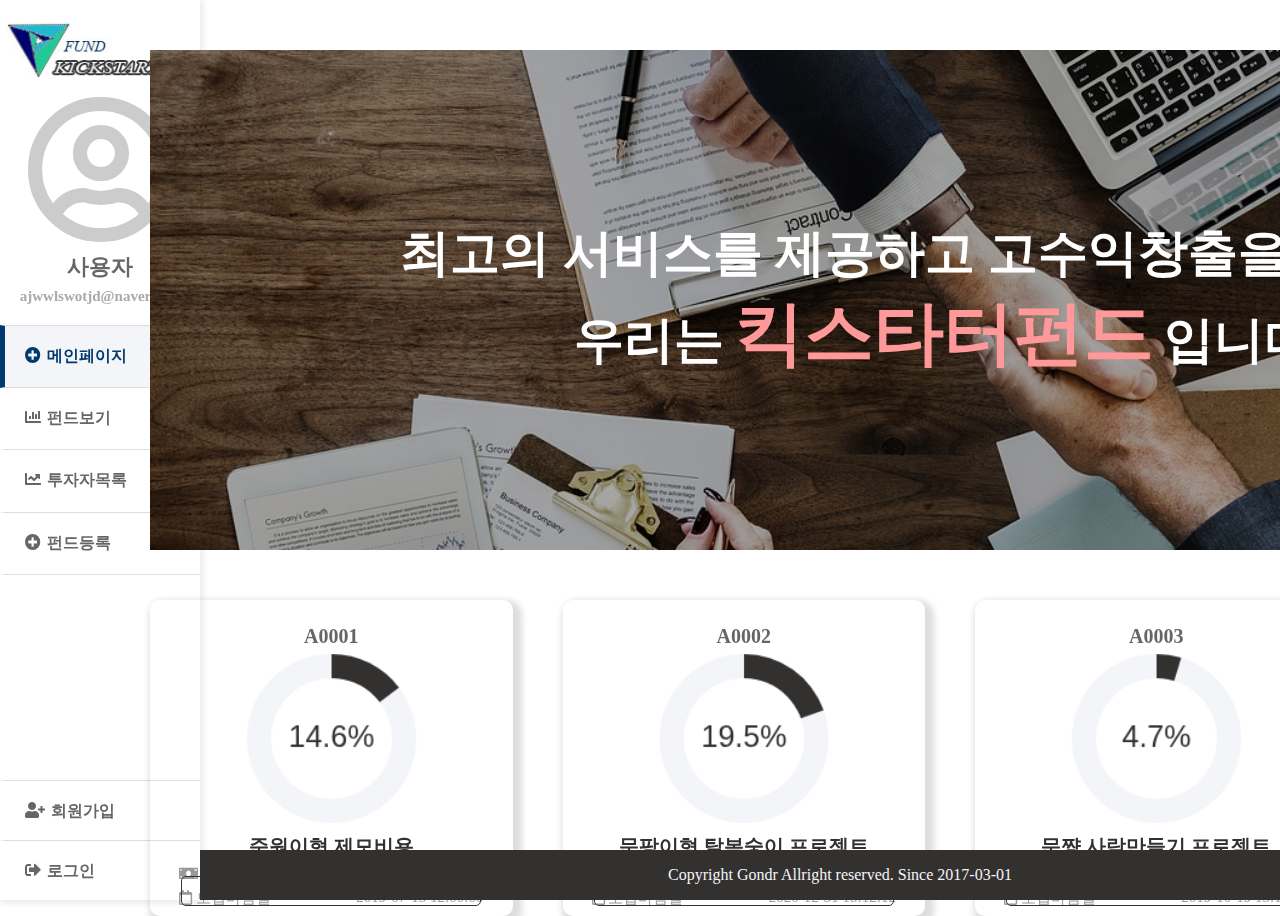
<file: index.html>
<!DOCTYPE html>
<html lang="ko">
<head>
	<link rel="stylesheet" href="./css/style.css">
	<script src="./js/jquery-3.4.1.js"></script>
	<link rel="stylesheet" href="./css/indexStyle.css">
	<meta charset="UTF-8">
	<title>A모듈</title>
</head>
<body>
	<header>
		<div id="logo"></div>
		<div id="profile">
			<i class="far fa-user-circle"></i>
			<p class="user-job">사용자</p>
			<p class="user-email">ajwwlswotjd@naver.com</p>
		</div>
		<nav>
			<li class="active"><a href="/index.html">
				<i class="fas fa-plus-circle"></i>
				메인페이지
			</a></li>
			<li><a href="/fund-list.html">
				<i class="fas fa-chart-bar"></i>
				펀드보기
			</a></li>
			<li><a href="/investor-list.html">
				<i class="fas fa-chart-line"></i>
				투자자목록
			</a></li>
			<li><a href="/form.html">
				<i class="fas fa-plus-circle"></i>
				펀드등록
			</a></li>
		</nav>

		<div class="user-option">
			<div class="register-mypage">
				<i class="fas fa-user-plus"></i>
				<a href="/register.html">회원가입</a>
			</div>

			<div class="login-logout">
				<i class="fas fa-sign-out-alt"></i>
				<a href="#">로그인</a>
			</div>
		</div>
	</header>

	<section id="main-wrapper">
		<div id="visual">
			<div class="visual-dark">
				<h1>최고의 서비스를 제공하고 고수익창출을 선도하는<br>우리는<span>킥스타터펀드</span>입니다.</h1>
			</div>
		</div>

		<div id="fund">
			<li>
				<div class="fund-num">
					A0001
				</div>

				<canvas>
					
				</canvas>

				<div class="fund-name">
					준원이형 제모비용
				</div>

				<div class="fund-current">
					<div>
						<i class="fas fa-money-bill"></i>
						현재금액
					</div>
					<div>15,000,000원</div>
				</div>

				<div class="fund-date">
					<div>
						<i class="far fa-calendar"></i>
						모집마감일
					</div>
					<div>2019-07-15 12:00:00</div>
				</div>

				<div class="ssbg">
					<button>상세보기</button>
				</div>
			</li>
			<li>
				<div class="fund-num">
					A0002
				</div>

				<canvas>
					
				</canvas>

				<div class="fund-name">
					문팡이형 탈복숭이 프로젝트
				</div>

				<div class="fund-current">
					<div>
						<i class="fas fa-money-bill"></i>
						현재금액
					</div>
					<div>20,000원</div>
				</div>

				<div class="fund-date">
					<div>
						<i class="far fa-calendar"></i>
						모집마감일
					</div>
					<div>2020-12-31 15:12:12</div>
				</div>

				<div class="ssbg">
					<button>상세보기</button>
				</div>
			</li>
			<li>
				<div class="fund-num">
					A0003
				</div>

				<canvas>
					
				</canvas>

				<div class="fund-name">
					문쨩 사람만들기 프로젝트
				</div>

				<div class="fund-current">
					<div>
						<i class="fas fa-money-bill"></i>
						현재금액
					</div>
					<div>15,000,000,000원</div>
				</div>

				<div class="fund-date">
					<div>
						<i class="far fa-calendar"></i>
						모집마감일
					</div>
					<div>2019-10-19 15:15:15</div>
				</div>

				<div class="ssbg">
					<button>상세보기</button>
				</div>
			</li>
			<li>
				<div class="fund-num">
					A0004
				</div>

				<canvas>
					
				</canvas>

				<div class="fund-name">
					위대한트린님 올스킨 사드리기
				</div>

				<div class="fund-current">
					<div>
						<i class="fas fa-money-bill"></i>
						현재금액
					</div>
					<div>500,000,000,000원</div>
				</div>

				<div class="fund-date">
					<div>
						<i class="far fa-calendar"></i>
						모집마감일
					</div>
					<div>2019-7-31 23:59:59</div>
				</div>

				<div class="ssbg">
					<button>상세보기</button>
				</div>
			</li>
		</div>
	</section>

	<footer>
		Copyright Gondr Allright reserved. Since 2017-03-01
	</footer>

	<script>
		$("nav > li").on("click",(e)=>{
			e.target.querySelector("a").click();
		});
		$("#logo").on("click",()=>{$("nav > li:nth-child(1)").click()});
		$(".register-mypage").on("click",(e)=>{e.target.querySelector("a").click()});

		drawCanvas(0,50000000,15000000);
		drawCanvas(1,50000,20000);
		drawCanvas(2,155555000000,15000000000);
		drawCanvas(3,9999999999999,500000000000);

		function drawCanvas(index,total,current){
			let canvas = document.querySelectorAll("canvas")[index];
			let ctx = canvas.getContext("2d");
			let w = canvas.width;
			let h = canvas.height;
			let now = 0;
			let term = current / 45;
			let frame = setInterval(()=>{
				now+=term;
				if(now >= current){
					now=current;
					clearInterval(frame);
				}
				draw(ctx,w,h,now,total);
			},1000/30);
		}

		function draw(ctx,w,h,now,total){
			ctx.clearRect(0,0,w,h);

			ctx.beginPath();
			ctx.moveTo(w/2,h/2);
			ctx.arc(w/2,h/2,w/2-80,-Math.PI/2, 3/2*Math.PI);
			ctx.closePath();
			ctx.fillStyle = "#f4f5f9";
			ctx.fill();

			ctx.beginPath();
			ctx.moveTo(w/2,h/2);
			ctx.arc(w/2,h/2,w/2-80,-Math.PI/2,-Math.PI/2+(now/total)*(2*Math.PI));
			ctx.closePath();
			ctx.fillStyle = "#333030";
			ctx.fill();

			ctx.beginPath();
			ctx.moveTo(w/2,h/2);
			ctx.arc(w/2,h/2,w/2-100,-Math.PI/2, 3/2*Math.PI);
			ctx.closePath();
			ctx.fillStyle = "#fff";
			ctx.fill();

			let percent = Math.floor(now/total*1000)/10;
			ctx.moveTo(w/2,h/2);
			ctx.font = "25px Arial";
			ctx.fillStyle = "#333030";
			ctx.textAlign = "center";
			ctx.textBaseline = "middle";
			ctx.fillText(percent+"%",w/2,h/2);
		}

		function log(c){
			console.log(c);
		}
	</script>
</body>
</html>
</file>
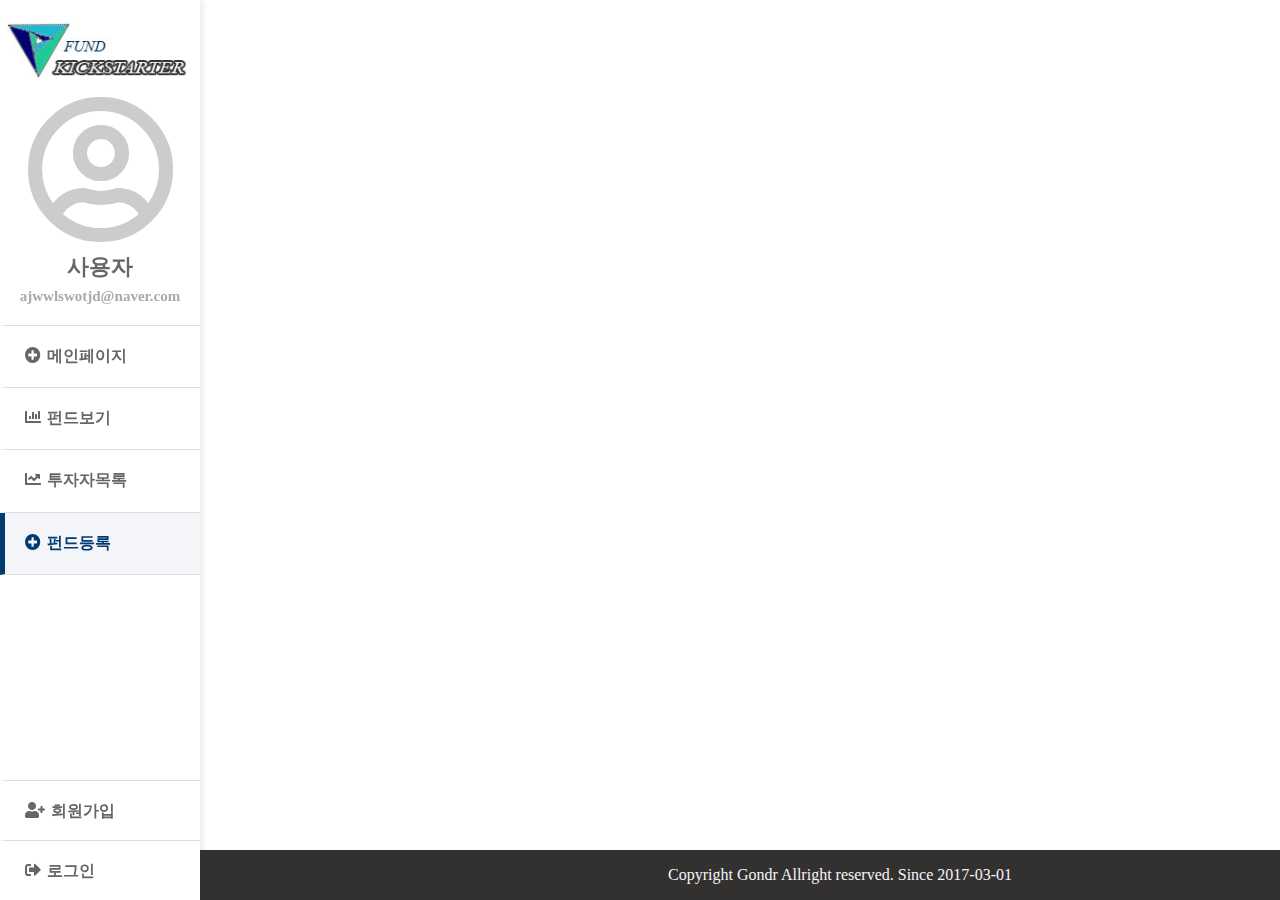
<file: form.html>
<!DOCTYPE html>
<html lang="ko">
<head>
	<link rel="stylesheet" href="./css/style.css">
	<script src="./js/jquery-3.4.1.js"></script>
	<meta charset="UTF-8">
	<title>A모듈</title>
</head>
<body>
	<header>
		<div id="logo"></div>
		<div id="profile">
			<i class="far fa-user-circle"></i>
			<p class="user-job">사용자</p>
			<p class="user-email">ajwwlswotjd@naver.com</p>
		</div>
		<nav>
			<li><a href="/index.html">
				<i class="fas fa-plus-circle"></i>
				메인페이지
			</a></li>
			<li><a href="/fund-list.html">
				<i class="fas fa-chart-bar"></i>
				펀드보기
			</a></li>
			<li><a href="/investor-list.html">
				<i class="fas fa-chart-line"></i>
				투자자목록
			</a></li>
			<li class="active"><a href="/form.html">
				<i class="fas fa-plus-circle"></i>
				펀드등록
			</a></li>
		</nav>

		<div class="user-option">
			<div class="register-mypage">
				<i class="fas fa-user-plus"></i>
				<a href="/register.html">회원가입</a>
			</div>

			<div class="login-logout">
				<i class="fas fa-sign-out-alt"></i>
				<a href="#">로그인</a>
			</div>
		</div>
	</header>

	<section id="main-wrapper">
		
	</section>

	<footer>
		Copyright Gondr Allright reserved. Since 2017-03-01
	</footer>

	<script>
		$("nav > li").on("click",(e)=>{
			e.target.querySelector("a").click();
		});
		$("#logo").on("click",()=>{$("nav > li:nth-child(1)").click()});
		$(".register-mypage").on("click",(e)=>{e.target.querySelector("a").click()});
	</script>
</body>
</html>
</file>
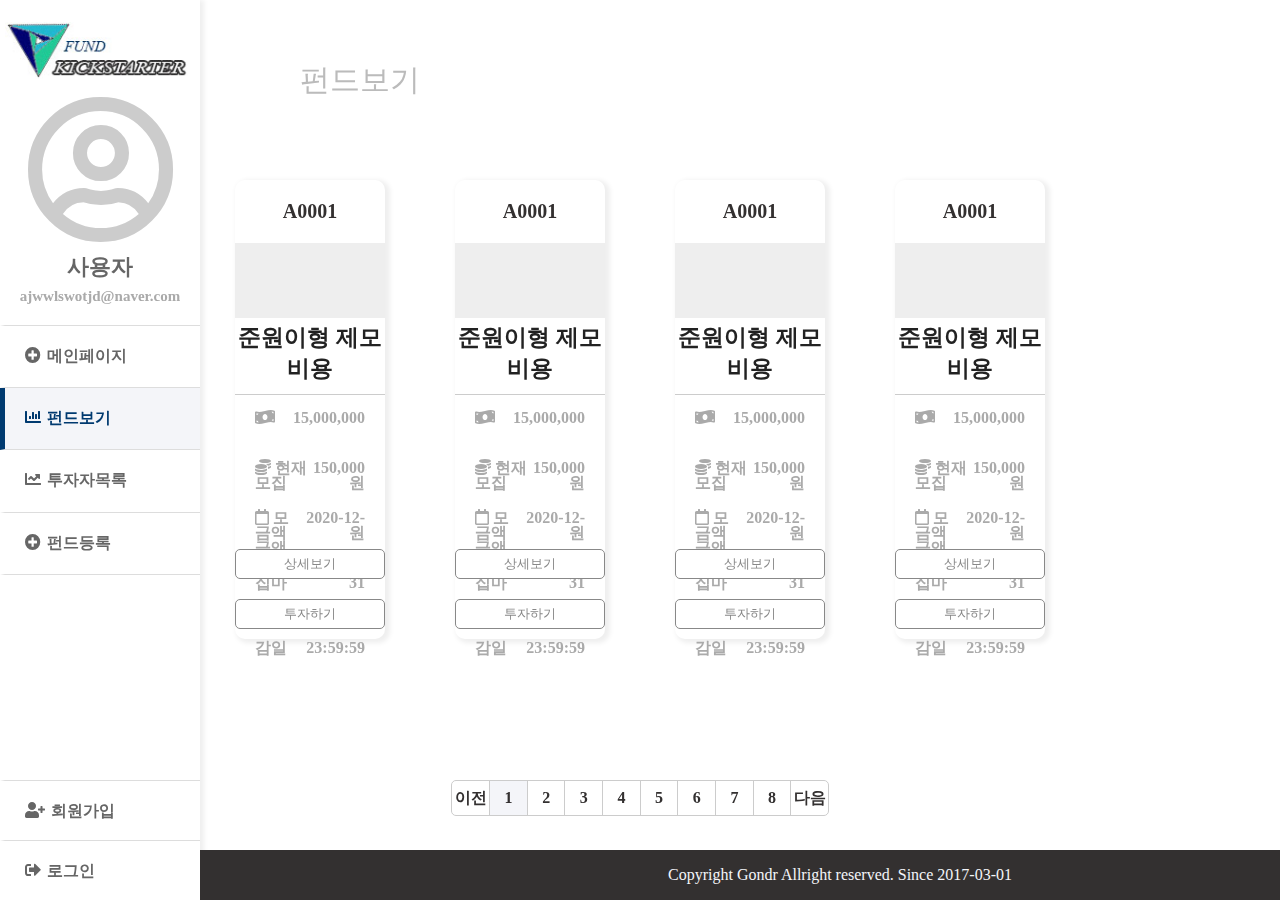
<file: fund-list.html>
<!DOCTYPE html>
<html lang="ko">
<head>
	<link rel="stylesheet" href="./css/style.css">
	<script src="./js/jquery-3.4.1.js"></script>
	<link rel="stylesheet" href="./css/fund-listStyle.css">
	<meta charset="UTF-8">
	<title>A모듈</title>
</head>
<body>
	<header>
		<div id="logo"></div>
		<div id="profile">
			<i class="far fa-user-circle"></i>
			<p class="user-job">사용자</p>
			<p class="user-email">ajwwlswotjd@naver.com</p>
		</div>
		<nav>
			<li><a href="/index.html">
				<i class="fas fa-plus-circle"></i>
				메인페이지
			</a></li>
			<li class="active"><a href="/fund-list.html">
				<i class="fas fa-chart-bar"></i>
				펀드보기
			</a></li>
			<li><a href="/investor-list.html">
				<i class="fas fa-chart-line"></i>
				투자자목록
			</a></li>
			<li><a href="/form.html">
				<i class="fas fa-plus-circle"></i>
				펀드등록
			</a></li>
		</nav>

		<div class="user-option">
			<div class="register-mypage">
				<i class="fas fa-user-plus"></i>
				<a href="/register.html">회원가입</a>
			</div>

			<div class="login-logout">
				<i class="fas fa-sign-out-alt"></i>
				<a href="#">로그인</a>
			</div>
		</div>
	</header>

	<section id="main-wrapper">
		<p class="title">펀드보기</p>
		<div id="list">
			<li>
				<div class="list-num">A0001</div>
				<canvas></canvas>
				<div class="list-name">준원이형 제모비용</div>
				<div class="list-total list-item">
					<div>
						<i class="fas fa-money-bill-wave"></i>
						모집금액
					</div>
					<div class="total">15,000,000원</div>
				</div>

				<div class="list-current list-item">
					<div>
						<i class="fas fa-coins"></i>
						현재금액
					</div>
					<div class="current">150,000원</div>
				</div>

				<div class="list-date list-item">
					<div>
						<i class="far fa-calendar"></i>
						모집마감일
					</div>
					<div class="date">2020-12-31 23:59:59</div>
				</div>

				<div class="button-container">
					<div><button>
					상세보기	
					</button></div>

					<div><button>
					투자하기
					</button></div>
				</div>
			</li>
			<li>
				<div class="list-num">A0001</div>
				<canvas></canvas>
				<div class="list-name">준원이형 제모비용</div>
				<div class="list-total list-item">
					<div>
						<i class="fas fa-money-bill-wave"></i>
						모집금액
					</div>
					<div class="total">15,000,000원</div>
				</div>

				<div class="list-current list-item">
					<div>
						<i class="fas fa-coins"></i>
						현재금액
					</div>
					<div class="current">150,000원</div>
				</div>

				<div class="list-date list-item">
					<div>
						<i class="far fa-calendar"></i>
						모집마감일
					</div>
					<div class="date">2020-12-31 23:59:59</div>
				</div>

				<div class="button-container">
					<div><button>
					상세보기	
					</button></div>

					<div><button>
					투자하기
					</button></div>
				</div>
			</li>
			<li>
				<div class="list-num">A0001</div>
				<canvas></canvas>
				<div class="list-name">준원이형 제모비용</div>
				<div class="list-total list-item">
					<div>
						<i class="fas fa-money-bill-wave"></i>
						모집금액
					</div>
					<div class="total">15,000,000원</div>
				</div>

				<div class="list-current list-item">
					<div>
						<i class="fas fa-coins"></i>
						현재금액
					</div>
					<div class="current">150,000원</div>
				</div>

				<div class="list-date list-item">
					<div>
						<i class="far fa-calendar"></i>
						모집마감일
					</div>
					<div class="date">2020-12-31 23:59:59</div>
				</div>

				<div class="button-container">
					<div><button>
					상세보기	
					</button></div>

					<div><button>
					투자하기
					</button></div>
				</div>
			</li>
			<li>
				<div class="list-num">A0001</div>
				<canvas></canvas>
				<div class="list-name">준원이형 제모비용</div>
				<div class="list-total list-item">
					<div>
						<i class="fas fa-money-bill-wave"></i>
						모집금액
					</div>
					<div class="total">15,000,000원</div>
				</div>

				<div class="list-current list-item">
					<div>
						<i class="fas fa-coins"></i>
						현재금액
					</div>
					<div class="current">150,000원</div>
				</div>

				<div class="list-date list-item">
					<div>
						<i class="far fa-calendar"></i>
						모집마감일
					</div>
					<div class="date">2020-12-31 23:59:59</div>
				</div>

				<div class="button-container">
					<div><button>
					상세보기	
					</button></div>

					<div><button>
					투자하기
					</button></div>
				</div>
			</li>
		</div>

		<div id="page">
			<div class="page-container">
				<li>이전</li>
				<li class="active">1</li>
				<li>2</li>
				<li>3</li>
				<li>4</li>
				<li>5</li>
				<li>6</li>
				<li>7</li>
				<li>8</li>
				<li>다음</li>
			</div>
		</div>
	</section>

	<footer>
		Copyright Gondr Allright reserved. Since 2017-03-01
	</footer>

	<script>
		$("nav > li").on("click",(e)=>{
			e.target.querySelector("a").click();
		});
		$("#logo").on("click",()=>{$("nav > li:nth-child(1)").click()});
		$(".register-mypage").on("click",(e)=>{e.target.querySelector("a").click()});
	</script>
</body>
</html>
</file>
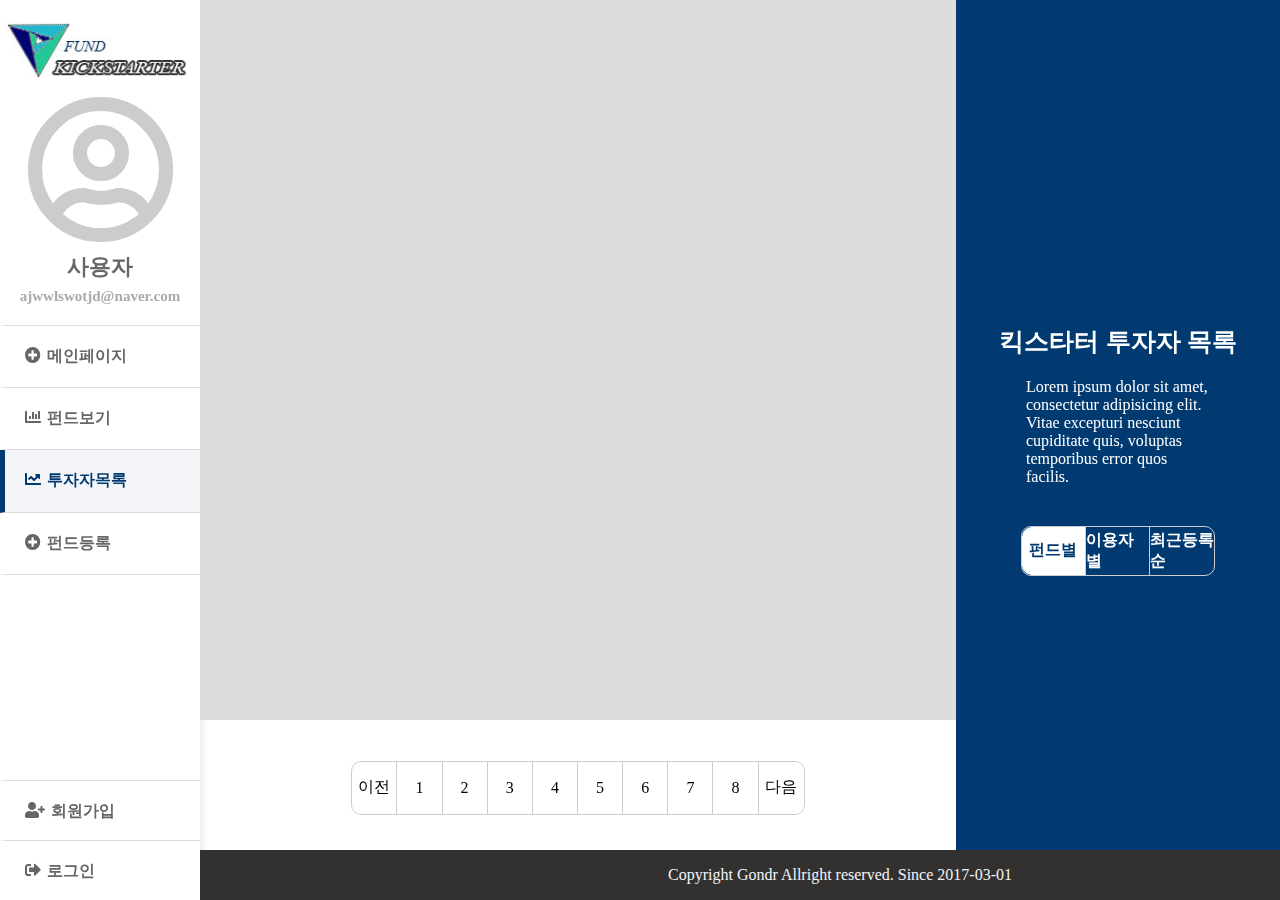
<file: investor-list.html>
<!DOCTYPE html>
<html lang="ko">
<head>
	<link rel="stylesheet" href="./css/style.css">
	<link rel="stylesheet" href="./css/investor-listStyle.css">
	<script src="./js/jquery-3.4.1.js"></script>
	<meta charset="UTF-8">
	<title>A모듈</title>
</head>
<body>
	<header>
		<div id="logo"></div>
		<div id="profile">
			<i class="far fa-user-circle"></i>
			<p class="user-job">사용자</p>
			<p class="user-email">ajwwlswotjd@naver.com</p>
		</div>
		<nav>
			<li><a href="/index.html">
				<i class="fas fa-plus-circle"></i>
				메인페이지
			</a></li>
			<li><a href="/fund-list.html">
				<i class="fas fa-chart-bar"></i>
				펀드보기
			</a></li>
			<li class="active"><a href="/investor-list.html">
				<i class="fas fa-chart-line"></i>
				투자자목록
			</a></li>
			<li><a href="/form.html">
				<i class="fas fa-plus-circle"></i>
				펀드등록
			</a></li>
		</nav>

		<div class="user-option">
			<div class="register-mypage">
				<i class="fas fa-user-plus"></i>
				<a href="/register.html">회원가입</a>
			</div>

			<div class="login-logout">
				<i class="fas fa-sign-out-alt"></i>
				<a href="#">로그인</a>
			</div>
		</div>
	</header>

	<section id="main-wrapper">
		<div id="left">
			<div id="list">
					
			</div>

			<div id="page">
				<div class="page-container">
					<li>이전</li>
					<li class="active">1</li>
					<li>2</li>
					<li>3</li>
					<li>4</li>
					<li>5</li>
					<li>6</li>
					<li>7</li>
					<li>8</li>
					<li>다음</li>
				</div>				
			</div>
		</div>

		<div id="right">
			<div id="right-container">
				<h1>킥스타터 투자자 목록</h1>
				<p class="lorem">Lorem ipsum dolor sit amet, consectetur adipisicing elit. Vitae excepturi nesciunt cupiditate quis, voluptas temporibus error quos facilis.</p>
				<div class="select-box">
					<div>
						<input type="radio" name="radio" id="radio1" checked> 
						<label for="radio1">펀드별</label>
					</div>
					<div>
						<input type="radio" name="radio" id="radio2"> 
						<label for="radio2">이용자별</label>
					</div>
					<div>
						<input type="radio" name="radio" id="radio3"> 
						<label for="radio3">최근등록순</label>
					</div>
				</div>		
			</div>
		</div>
	</section>

	<footer>
		Copyright Gondr Allright reserved. Since 2017-03-01
	</footer>

	<script>
		$("nav > li").on("click",(e)=>{
			e.target.querySelector("a").click();
		});
		$("#logo").on("click",()=>{$("nav > li:nth-child(1)").click()});
		$(".register-mypage").on("click",(e)=>{e.target.querySelector("a").click()});
	</script>
</body>
</html>
</file>
<file: css/style.css>
@charset "UTF-8";
@import "/font_awesome/css/all.css";

* {
	margin: 0;
	padding: 0;
	box-sizing: border-box;
}

a {
	text-decoration: none;
	color: #000;
}

li {
	list-style: none;
}

header {
	width: 200px;
	height: 100vh;
	position: fixed;
	box-shadow: 2px 2px 5px 2px #0001;
}

#logo {
	width: 100%;
	height: 60px;
	margin-top: 20px;
	background-size: 95% 95%;
	background-position: center center;
	background-repeat: no-repeat;
	background-image: url("/images/logo.jpg");
	cursor: pointer;
}

footer {
	width: 100%;
	margin-left: 200px;
	height: 50px;
	background: #333030;
	position: fixed;
	bottom: 0;
	display: flex;
	justify-content: center;
	align-items: center;
	color: #f4f5f9;
}

#profile {
	width: 100%;
	position: relative;
	text-align: center;
	height: auto;
}

#profile > i {
	font-size: 150px;
	color: #ccc;
	position: relative;
	top: 15px;
}

.user-job {
	position: relative;
	top: 22px;
	font-weight: bolder;
	color: #666;
	font-size: 22px;
}

.user-email {
	font-size: 15px;
	color: #aaa;
	font-weight: bolder;	
	position: relative;
	top: 28px;
}


nav {
	width: 100%;
	height: 250px;
	position: relative;
	top: 48px;
}

nav > li {
	cursor: pointer;
	display: flex;
	align-items: center;
	transition: border-left .4s, background-color .4s;
	width: 100%;
	height: 25%;
	font-weight: bolder;
	font-size: 16px;
	padding-left: 20px;
	border-bottom: 1px solid #ddd;
	border-left: 5px solid transparent;
}

nav > li:first-child {
	border-top: 1px solid #ddd;
}

nav > li:hover {
	border-left: 5px solid #003a70;
	background-color: #f4f5f9;
}

nav > li.active {
	border-left: 5px solid #003a70;
	background-color: #f4f5f9;
}

nav > li.active > a {
	color: #003a70;
}

nav > li:hover > a {
	color: #003a70;
}

nav > li > a {
	color: #666;
	transition: all .4s;
}

nav > li > a > i {
	margin-right: 2px;
}

.user-option {
	height: 120px;
	width: 100%;
	position: absolute;
	bottom: 0;
}

.user-option > div {
	width: 100%;
	height: 50%;
	position: relative;
	border-top : 1px solid #ddd;
	line-height: 60px;
	padding-left: 20px;
	border-left: 5px solid transparent;
	transition: all .5s;
	cursor: pointer;
	font-weight: bolder;
}

.user-option > div > i {
	margin-right: 2px;
	color: #666;
	transition: all .5s;
}

.user-option > div:hover {
	background-color: #f4f5f9;
	border-left: 5px solid #20c997;
	color: #20c997 !important;
}

.user-option > div > a {
	transition: all .5s;
	color: #666;
}

.user-option > div:hover > i {
	color: #20c997 !important;
}

.user-option > div:hover > a {
	color: #20c997;
}

#main-wrapper {
	width: calc(100%-200px);
	margin-left: 200px;
	height: 100vh;
	position: relative;
}

.on {
	background-color: #f4f5f9;
	border-left: 5px solid #20c997 !important;
	color: #20c997 !important;
}

.on > a {
	color: #20c997 !important;
}

.on > i {
	color: #20c997 !important;
}

body {
	/*overflow-x: hidden;*/
}
</file>
<file: css/indexStyle.css>
#visual {
	width: 1600px;
	margin: 0 auto;
	right: 50px;
	background-image: url("/images/handshake.jpg");
	background-size: cover;
	background-position: center;
	position: relative;
	height: 500px;
	top: 50px;
}

.visual-dark {
	width: 100%;
	height: 100%;
	background: #0005;
	display: flex;
	justify-content: center;
	align-items: center;
}

.visual-dark > h1 {
	text-align: center;
	font-weight: bolder;
	font-size: 50px;
	color: #fff;
}

.visual-dark > h1 > span {
	color: #ff9999;
	font-size: 70px;
	margin: 0 10px;
}

#fund {
	width: 1600px;
	margin: 0 auto;
	left: 750px;
	transform: translateX(-50%);
	height: 35%;
	position:relative;
	top: 100px;
	border-radius: 5px;
	display: grid;
	grid-template-columns: repeat(4,1fr);
	grid-gap: 50px;
}

#fund > li {
	box-shadow: 4px 5px 6px 5px #0002;
	border-radius: 10px;	
	position: relative;
}

.fund-num {
	text-align: center;
	margin-top: 25px;
	font-weight: bolder;
	color: #666;
	font-size: 20px;
}

canvas {
	width: 100%;
	position: relative;
}

.fund-name {
	color: #333030;
	font-weight: bolder;
	font-size: 20px;
	text-align: center;
}

.ssbg {
	position: absolute;
	bottom: 5px;
	width: 100%;
	height: 40px;
	display: flex;
	justify-content: center;
	align-items: center;
}

.ssbg > button {
	width: 300px;
	height: 30px;
	border-radius: 5px;
	background-color: transparent;
	outline: none;
	border : 1px solid #333;
	cursor: pointer;
	color: #333030;
	font-size: 15px;
}

.ssbg >button:hover {
	background-color: #f3f3f3;
}

.fund-current {
	width: 95%;
	margin: 0 auto;
	position: relative;
	display: flex;
	margin-top: 5px;
	justify-content: space-between;
}

.fund-current > div {
	width: 60%;
	text-align: right;
	padding-right: 20px;
	font-size: 15px;
	color: #999;
}

.fund-current > div:first-child {
	width: 40%;
	text-align: left;
	padding-left: 20px;
}

.fund-date {
	width: 95%;
	margin: 0 auto;
	position: relative;
	display: flex;
	margin-bottom: 8px;
	margin-top: 5px;
	justify-content: space-between;
}

.fund-date > div {
	width: 60%;
	text-align: right;
	padding-right: 20px;
	font-size: 15px;
	color: #999;
}

.fund-date > div:first-child {
	width: 40%;
	text-align: left;
	padding-left: 20px;
}
</file>
<file: css/fund-listStyle.css>
.title {
	font-size: 30px;
	position: absolute;
	color: #bbb;
	top: 60px;
	left: 100px;
}

#list {
	width: 75%;
	margin: 0 auto;
	right: 100px;
	height: 80%;
	position: relative;
	display: grid;
	grid-template-columns: repeat(4,1fr);
	padding-top: 180px;
	grid-gap: 70px;
}

#page {
	width: 100%;
	height: 20%;
	position: relative;
}

.page-container {
	width: 35%;
	height: 20%;
	right: 100px;
	border : 1px solid #ccc;
	border-radius: 5px;
	margin-bottom: 45px;
	position: relative;
	top: 60px;
	margin: 0 auto;
	display: flex;
}

.page-container > li {
	width: 20%;
	display: flex;
	justify-content: center;
	align-items: center;
	border-left: 1px solid #ccc;
	height: 100%;
	cursor: pointer;
	transition: all .1s;
	font-size: 16px;
	font-weight: bolder;
	color: #333030;
}

.page-container > li:first-child {
	border-top-left-radius: 5px;
	border-bottom-left-radius: 5px;
	border-left: none;
}

.page-container > li:last-child {
	border-top-right-radius: 5px;
	border-bottom-right-radius: 5px;
}

.page-container > li:hover {
	background-color: #f4f5f9;
}

li.active {
	background-color: #f4f5f9;
}

#list > li {
	box-shadow: 3px 2px 5px 2px #0001;
	border-radius: 10px;
	position: relative;
	height: 85%;
}

.list-num {
	text-align: center;
	font-weight: bolder;
	color: #333030;
	font-size: 20px;
	position: relative;
	top: 20px;
}

#list > li > canvas {
	width: 100%;
	background: #eee;
	position: relative;
	top: 40px;
}

.list-name {
	font-size: 23px;
	font-weight: bolder;
	color: #222;
	position: relative;
	top: 40px;
	text-align: center;
	border-bottom: 1px solid #ccc;
	padding-bottom: 10px;
}

.list-item {
	width: 100%;
	height: 65px;
	display: flex;
	justify-content: space-between;
	top: 30px;
	position: relative;
}

.list-item > div {
	width: auto;
	height: 100%;
	font-weight: bolder;
	color: #aaa;
	line-height: 65px;
}

.list-item > div:first-child {
	text-align: left;
	padding-left: 20px;
}

.list-item > div:last-child {
	text-align: right;
	padding-right: 20px;
}

.list-current {
	top: 15px;
}

.list-date {
	top: 0px;
}

.button-container {
	width: 100%;
	height: 100px;
	position: absolute;
	bottom: 0px;
}

.button-container > div {
	width: 100%;
	height: 50%;
	display: flex;
	justify-content: center;
	align-items: center;
}

.button-container > div > button {
	width: 250px;
	border-radius: 5px;
	height: 30px;
	border : 1px solid #888;
	background-color: #fff;
	color: #888;
	transition: all .4s;
	cursor: pointer;
}

.button-container > div > button:hover {
	background-color: #f4f5f9;
}
</file>
<file: css/investor-listStyle.css>
#main-wrapper {
	display: flex;
}

#main-wrapper > div {
	height: 100%;
	position: relative;
}

#left {
	width: 70%;
}

#right {
	width: 30%;
	background: #003a70;
	display: flex;
	justify-content: center;
	align-items: center;
}

#left-container {
	
}

#right-container {
	position: relative;
	width: auto;
	height: auto;
	color: #fff;	
}

#right-container > h1 {
	font-size: 25px;
	margin-bottom: 10px;
	text-align: center;
}

.lorem {
	padding: 0 70px;
	margin-top: 20px;
	text-align: left;
}

.select-box {
	width: 60%;
	margin: 0 auto;
	margin-top: 40px;
	height: 50px;
	border : 1px solid #ccc;
	border-radius: 10px;
	display: flex;
}

.select-box > div{
	width: 33.333%;
	height: 100%;
}

.select-box > div > label {
	width: 100%;
	border-right: 1px solid #ccc;	
	height: 100%;
	cursor: pointer;
	display: flex;
	justify-content: center;
	align-items: center;
	font-size: 16px;
	font-weight: bolder;
	color: #fff;
	transition: all .4s;
}

.select-box > div > input:checked ~ label {
	background-color: #fff;
	color: #003a70;
}

.select-box > div > input {
	display: none;
}

.select-box > div:last-child > label {
	border-right: none;
	border-top-right-radius: 10px;
	border-bottom-right-radius: 10px;
}

.select-box > div:first-child > label {
	border-top-left-radius: 10px;
	border-bottom-left-radius: 10px;
}

#list {
	width: 100%;
	height: 80%;
	background: #ddd;
}

#page {
	width: 100%;
	height: 20%;
	display: flex;
	justify-content: center;
	align-items: center;
}

.page-container {
	width: 60%;
	height: 30%;
	border-radius: 10px;
	border : 1px solid #ccc;
	margin-bottom: 45px;
	display: flex;
}

.page-container > li {
	width: 10%;
	height: 100%;
	display: flex;
	justify-content: center;
	align-items: center;
	border-right: 1px solid #ccc;
}

.page-container > li:last-child {
	border-right: none;
}
</file>
